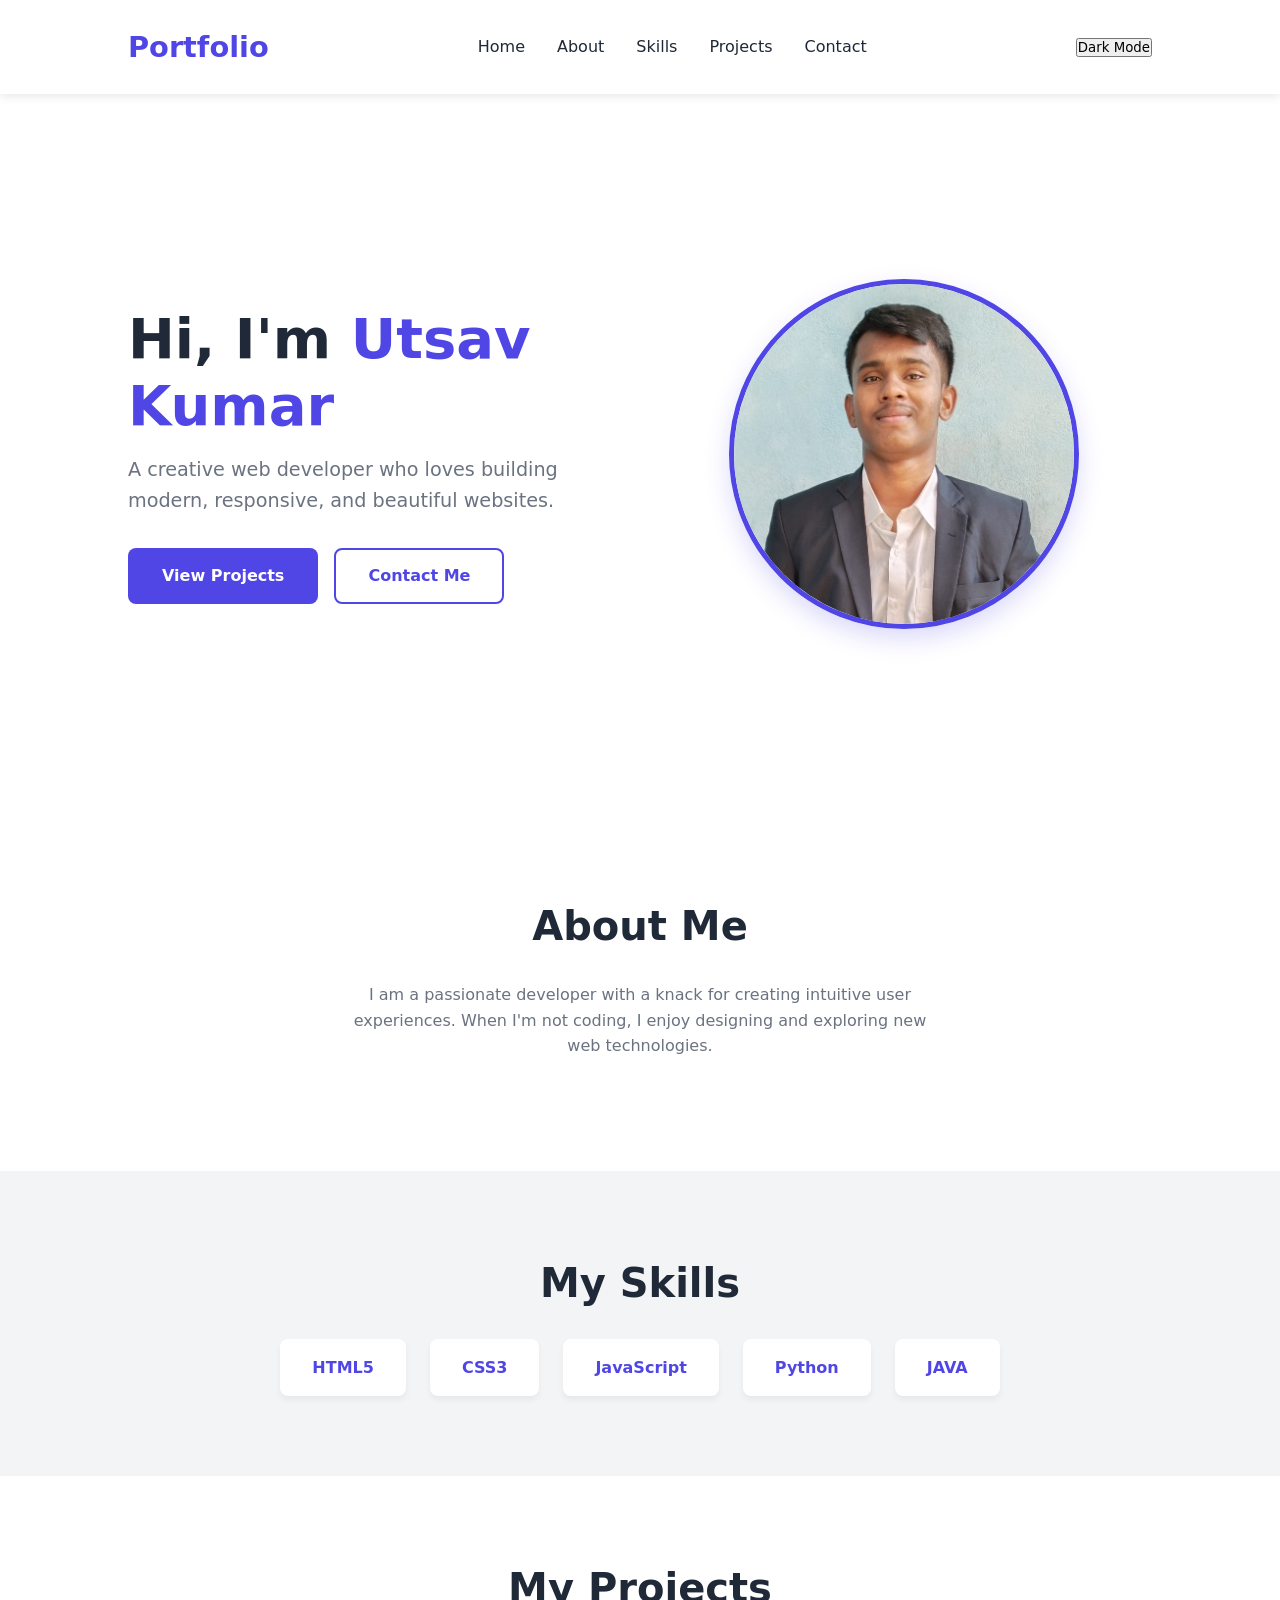
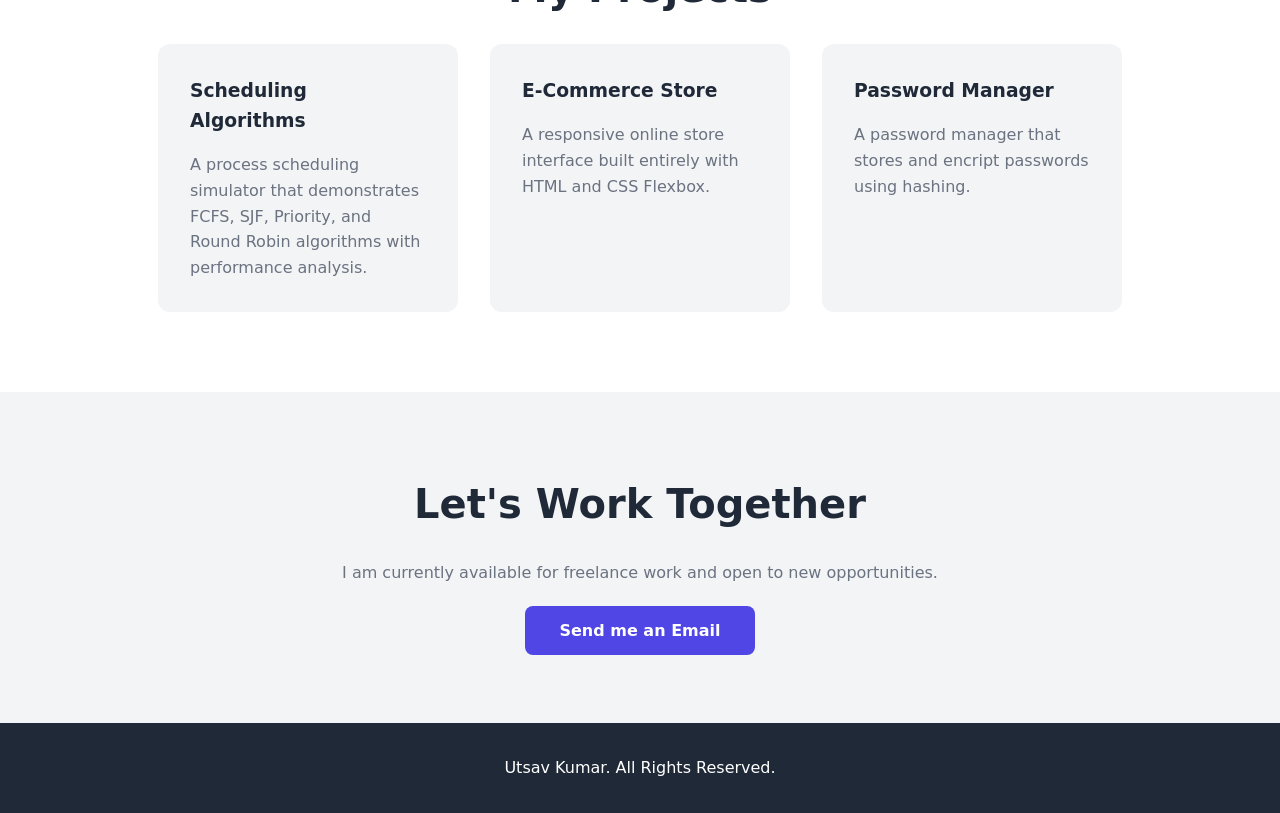
<file: index.html>
<!DOCTYPE html>
<html lang="en">
<head>
    <meta charset="UTF-8">
    <meta name="viewport" content="width=device-width, initial-scale=1.0">
    <title>My Portfolio</title>
    <link rel="stylesheet" href="style.css">
    <script src="script.js" defer></script>
</head>
<body>
    <header>
        <nav class="navbar">
            <div class="logo">Portfolio</div>
            <ul class="nav-links">
                <li><a href="#home">Home</a></li>
                <li><a href="#about">About</a></li>
                <li><a href="#skills">Skills</a></li>
                <li><a href="#projects">Projects</a></li>
                <li><a href="#contact">Contact</a></li>
            </ul>
            <button id="themeBtn">Dark Mode</button>
        </nav>
    </header>

    <section id="home" class="hero">
        <div class="hero-content">
            <h1>Hi, I'm <span class="highlight">Utsav Kumar</span></h1>
            <p>A creative web developer who loves building modern, responsive, and beautiful websites.</p>
            <div class="hero-buttons">
                <a href="#projects" class="btn primary-btn">View Projects</a>
                <a href="#contact" class="btn secondary-btn">Contact Me</a>
            </div>
        </div>
        <div class="hero-image">
            <img src="Profile.jpeg" alt="Utsav Kumar's Profile Picture">
        </div>
    </section>

    <section id="about" class="section">
        <h2 class="section-title">About Me</h2>
        <p class="section-text">I am a passionate developer with a knack for creating intuitive user experiences. When I'm not coding, I enjoy designing and exploring new web technologies.</p>
    </section>

    <section id="skills" class="section bg-light">
        <h2 class="section-title">My Skills</h2>
        <div class="skills-container">
            <div class="skill-box">HTML5</div>
            <div class="skill-box">CSS3</div>
            <div class="skill-box">JavaScript</div>
            <div class="skill-box">Python</div>
            <div class="skill-box">JAVA</div>
        </div>
    </section>

    <section id="projects" class="section">
        <h2 class="section-title">My Projects</h2>
        <div class="projects-container">
            <div class="project-card">
                <h3>Scheduling Algorithms</h3>
                <p>A process scheduling simulator that demonstrates FCFS, SJF, Priority, and Round Robin algorithms with performance analysis.</p>
            </div>
            <div class="project-card">
                <h3>E-Commerce Store</h3>
                <p>A responsive online store interface built entirely with HTML and CSS Flexbox.</p>
            </div>
            <div class="project-card">
                <h3>Password Manager</h3>
                <p> A password manager that stores and encript passwords using hashing.</p>
            </div>
        </div>
    </section>

    <section id="contact" class="section bg-light">
        <h2 class="section-title">Let's Work Together</h2>
        <p class="section-text">I am currently available for freelance work and open to new opportunities.</p>
        <a href="mailto:utsavkumar1525@gmail.com" class="btn primary-btn">Send me an Email</a>
    </section>

    <footer>
        <p> Utsav Kumar. All Rights Reserved.</p>
    </footer>
</body>
</html>
</file>
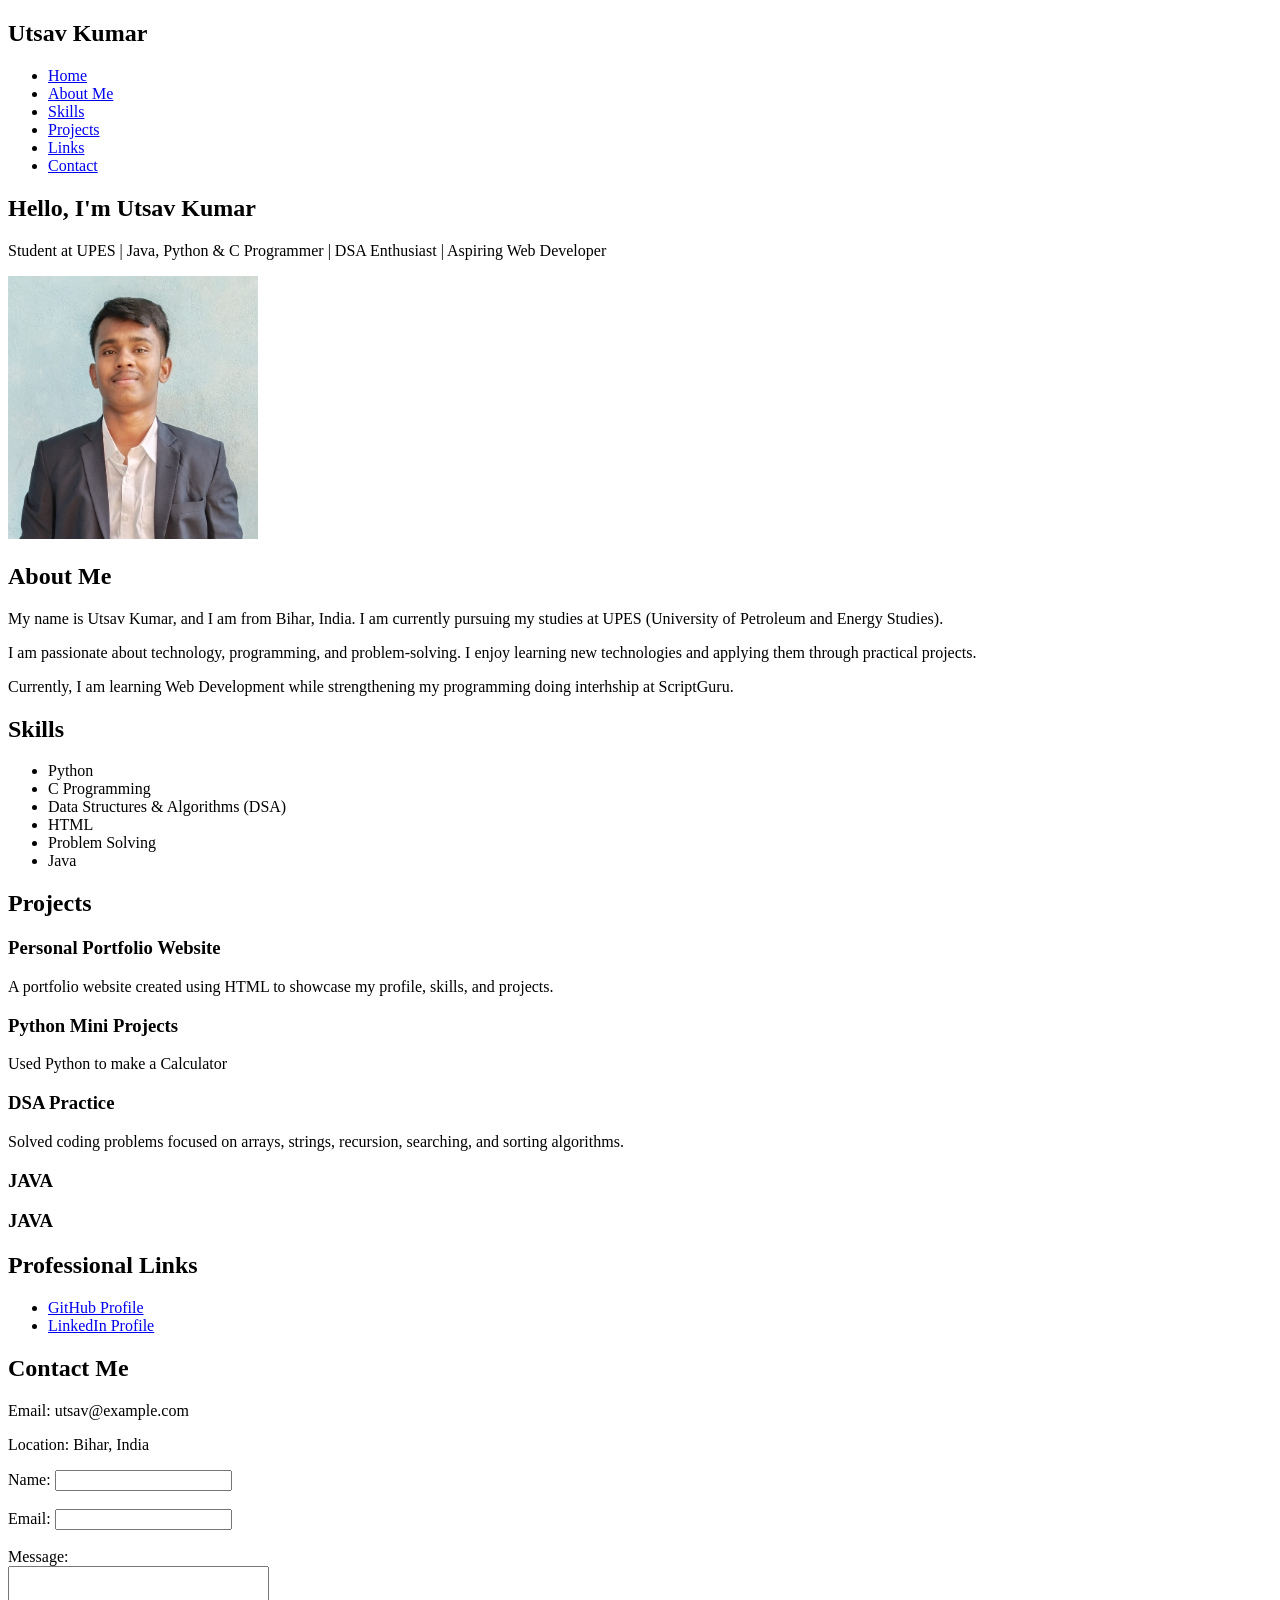
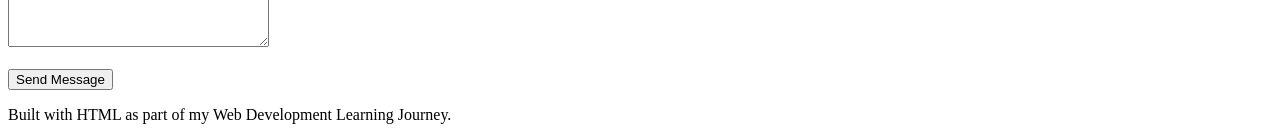
<file: 2nd_july.html>
<!DOCTYPE html>
<html lang="en">

<head>
    <meta charset="UTF-8">
    <meta name="viewport" content="width=device-width, initial-scale=1.0">
    <title>Utsav Kumar Portfolio</title>
</head>

<body>

    <header>
        <nav>
            <h2>Utsav Kumar</h2>

            <ul>
                <li><a href="#hero">Home</a></li>
                <li><a href="#about">About Me</a></li>
                <li><a href="#skills">Skills</a></li>
                <li><a href="#projects">Projects</a></li>
                <li><a href="#links">Links</a></li>
                <li><a href="#contact">Contact</a></li>
            </ul>
        </nav>
    </header>

    <main>

        <section id="hero">
            <h1>Hello, I'm Utsav Kumar</h1>
        
            <p>
                Student at UPES | Java, Python & C Programmer |
                DSA Enthusiast | Aspiring Web Developer
            </p>
        
            <img src="Profile.jpeg" alt="Profile Picture of Utsav Kumar" width="250">
        </section>

        <section id="about">
            <h2>About Me</h2>

            <p>
                My name is Utsav Kumar, and I am from Bihar, India.
                I am currently pursuing my studies at UPES
                (University of Petroleum and Energy Studies).
            </p>

            <p>
                I am passionate about technology, programming, and
                problem-solving. I enjoy learning new technologies and
                applying them through practical projects.
            </p>

            <p>
                Currently, I am learning Web Development while
                strengthening my programming doing interhship at ScriptGuru.
            </p>
        </section>

        <section id="skills">
            <h2>Skills</h2>

            <ul>
                <li>Python</li>
                <li>C Programming</li>
                <li>Data Structures & Algorithms (DSA)</li>
                <li>HTML</li>
                <li>Problem Solving</li>
                <li> Java</li>
            </ul>
        </section>

        <section id="projects">
            <h2>Projects</h2>

            <article>
                <h3>Personal Portfolio Website</h3>
                <p>
                    A portfolio website created using HTML to showcase
                    my profile, skills, and projects.
                </p>
            </article>

            <article>
                <h3>Python Mini Projects</h3>
                <p>
                    Used Python to make a Calculator
                </p>
            </article>

            <article>
                <h3>DSA Practice</h3>
                <p>
                    Solved coding problems focused on arrays, strings,
                    recursion, searching, and sorting algorithms.
                </p>
                <h3> JAVA </h3>
            </article>
            <article> 
                <h3> JAVA</h3>
            </article>
        </section>

                <section id="links">
            <h2>Professional Links</h2>

            <ul>
                <li>
                    <a href="https://github.com/Utsav-633">
                        GitHub Profile
                    </a>
                </li>

                <li>
                    <a href="https://www.linkedin.com/in/utsav-kumar-32bb3b320/">
                        LinkedIn Profile
                    </a>
                </li>
            </ul>
        </section>

        <section id="contact">
            <h2>Contact Me</h2>

            <p>Email: utsav@example.com</p>
            <p>Location: Bihar, India</p>

            <form>

                <label for="name">Name:</label>
                <input type="text" id="name" name="name">

                <br><br>

                <label for="email">Email:</label>
                <input type="email" id="email" name="email">

                <br><br>

                <label for="message">Message:</label>

                <br>

                <textarea id="message" name="message" rows="5" cols="30"></textarea>

                <br><br>

                <button type="submit">Send Message</button>

            </form>
        </section>

    </main>

    <footer>
        <p>
            Built with HTML as part of my Web Development Learning Journey.
        </p>
    </footer>

</body>

</html>
</file>
<file: style.css>
:root {
    --primary-color: #4f46e5;
    --secondary-color: #4338ca;
    --text-dark: #1f2937;
    --text-light: #6b7280;
    --bg-white: #ffffff;
    --bg-gray: #f3f4f6;
}

* {
    margin: 0;
    padding: 0;
    box-sizing: border-box;
    font-family: 'Segoe UI', system-ui, sans-serif;
    scroll-behavior: smooth;
}

body {
    color: var(--text-dark);
    line-height: 1.6;
}

.section {
    padding: 5rem 10%; 
    text-align: center;
}

.bg-light {
    background-color: var(--bg-gray);
}

.section-title {
    font-size: 2.5rem;
    margin-bottom: 1.5rem;
    color: var(--text-dark);
}

.section-text {
    max-width: 600px;
    margin: 0 auto 2rem auto;
    color: var(--text-light);
}

header {
    background-color: var(--bg-white);
    box-shadow: 0 2px 10px rgba(0,0,0,0.1);
    position: sticky;
    top: 0;
    z-index: 100;
}

.navbar {
    display: flex;
    justify-content: space-between;
    align-items: center;
    padding: 1.5rem 10%;
}

.logo {
    font-size: 1.8rem;
    font-weight: bold;
    color: var(--primary-color);
}

.nav-links {
    display: flex;
    gap: 2rem;
    list-style: none;
}

.nav-links a {
    text-decoration: none;
    color: var(--text-dark);
    font-weight: 500;
    transition: color 0.3s ease; 
}

.nav-links a:hover {
    color: var(--primary-color);
}

.hero {
    display: flex;
    justify-content: space-between;
    align-items: center;
    padding: 6rem 10%;
    background-color: var(--bg-white);
    min-height: 80vh;
}

.hero-content {
    flex: 1;
    padding-right: 2rem;
}

.hero h1 {
    font-size: 3.5rem;
    line-height: 1.2;
    margin-bottom: 1rem;
}

.highlight {
    color: var(--primary-color);
}

.hero p {
    font-size: 1.2rem;
    color: var(--text-light);
    margin-bottom: 2rem;
}

.hero-image {
    flex: 1;
    display: flex;
    justify-content: center;
}

.hero-image img {
    width: 350px;
    height: 350px;
    object-fit: cover;
    border-radius: 50%;
    border: 5px solid var(--primary-color);
    box-shadow: 0 10px 25px rgba(79, 70, 229, 0.2);
}

.hero-buttons {
    display: flex;
    gap: 1rem;
}

.btn {
    padding: 0.8rem 2rem;
    border-radius: 8px;
    text-decoration: none;
    font-weight: 600;
    transition: all 0.3s ease;
    cursor: pointer;
    border: 2px solid transparent;
}

.primary-btn {
    background-color: var(--primary-color);
    color: var(--bg-white);
}

.primary-btn:hover {
    background-color: var(--secondary-color);
    transform: translateY(-3px); 
}

.secondary-btn {
    background-color: transparent;
    color: var(--primary-color);
    border-color: var(--primary-color);
}

.secondary-btn:hover {
    background-color: var(--primary-color);
    color: var(--bg-white);
    transform: translateY(-3px); 
}

.skills-container {
    display: flex;
    justify-content: center;
    align-items: center;
    flex-wrap: wrap;
    gap: 1.5rem;
}

.skill-box {
    background-color: var(--bg-white);
    padding: 1rem 2rem;
    border-radius: 8px;
    font-weight: 600;
    color: var(--primary-color);
    box-shadow: 0 4px 6px rgba(0,0,0,0.05);
    transition: transform 0.3s ease;
}

.skill-box:hover {
    transform: translateY(-5px); 
}

.projects-container {
    display: flex;
    justify-content: center;
    flex-wrap: wrap;
    gap: 2rem;
}

.project-card {
    background-color: var(--bg-gray);
    padding: 2rem;
    border-radius: 12px;
    width: 300px;
    text-align: left;
    transition: transform 0.3s ease, box-shadow 0.3s ease;
}

.project-card:hover {
    transform: translateY(-10px); 
    box-shadow: 0 10px 20px rgba(0,0,0,0.1);
}

.project-card h3 {
    margin-bottom: 1rem;
    color: var(--text-dark);
}

.project-card p {
    color: var(--text-light);
}

footer {
    background-color: var(--text-dark);
    color: var(--bg-white);
    text-align: center;
    padding: 2rem;
}

@media screen and (max-width: 1024px) {
    .section, .navbar, .hero {
        padding-left: 5%;
        padding-right: 5%;
    }
    
    .hero h1 {
        font-size: 2.8rem;
    }

    .hero-image img {
        width: 300px;
        height: 300px;
    }
}

@media screen and (max-width: 768px) {
    .navbar {
        flex-direction: column;
        gap: 1rem;
        padding: 1.5rem 5%;
    }
    
    .nav-links {
        flex-wrap: wrap;
        justify-content: center;
        gap: 1rem;
    }

    .hero {
        flex-direction: column;
        text-align: center;
        padding-top: 3rem;
    }

    .hero-content {
        padding-right: 0;
        margin-bottom: 3rem;
    }

    .hero-buttons {
        justify-content: center;
        flex-direction: column;  
    }

    .hero-image img {
        width: 250px;
        height: 250px;
    }

    .projects-container {
        flex-direction: column;
        align-items: center;
    }

    .project-card {
        width: 100%;
        max-width: 400px;
    }
}
.dark-mode {
    background-color: #111;
    color: white;
}
body.dark-mode {
    background-color: #111;
    color: white;
}

body.dark-mode .navbar {
    background-color: #222;
}

body.dark-mode .hero {
    background-color: #111;
}

body.dark-mode .section {
    background-color: #111;
}

body.dark-mode a {
    color: white;
}

body.dark-mode .logo {
    color: #4da6ff;
}
</file>
